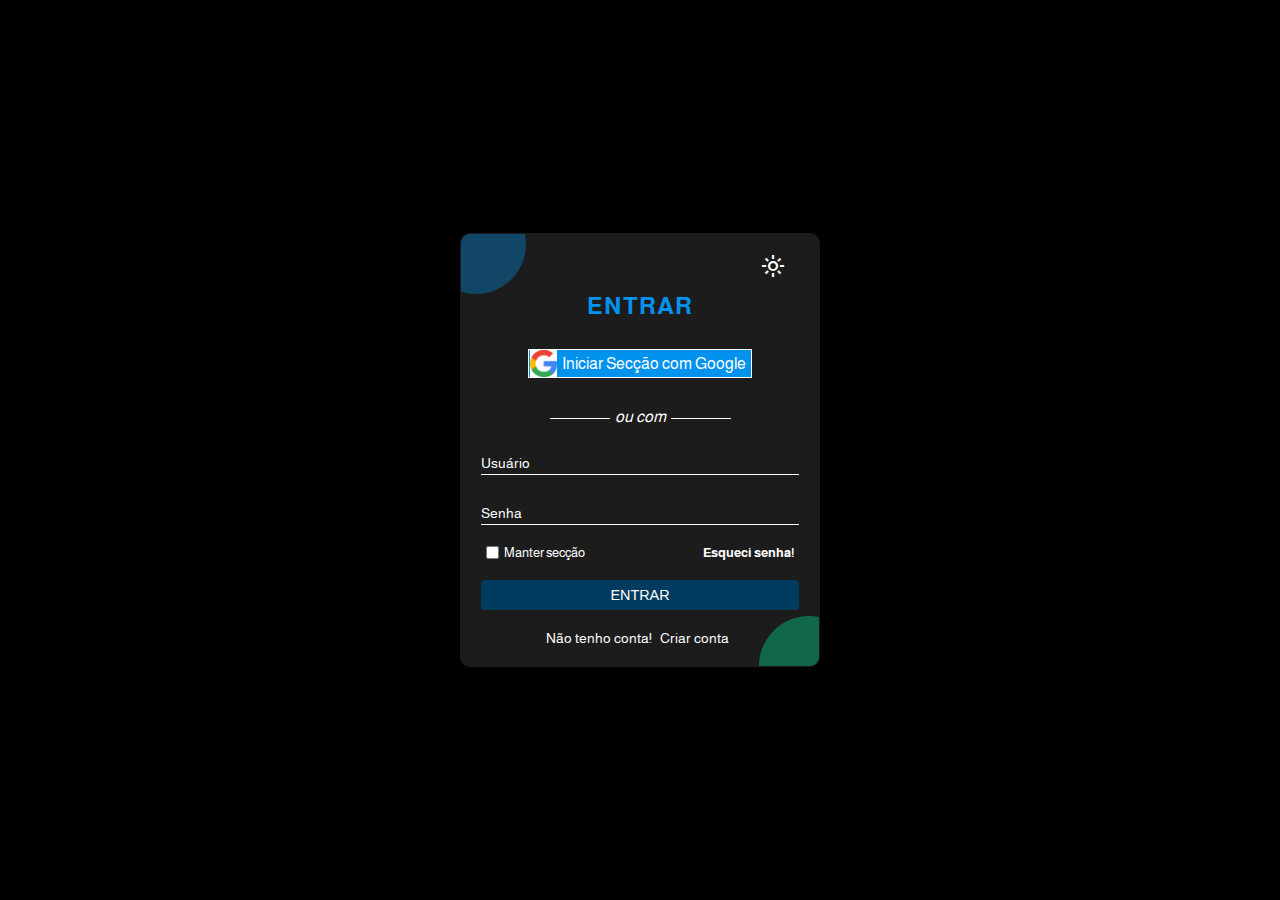
<file: index.html>
<!DOCTYPE html>
<html lang="pt" id="meu-codigo">

<head>
    <meta charset="UTF-8">
    <meta name="viewport" content="width=device-width, initial-scale=1.0">
    <link rel="shortcut icon" href="imagens/fav-icon.png" type="image/x-icon">
    <title>HCA | ENTRAR</title>
    <!-- ICONS DO GOOGLE ICON -->
    <link rel="stylesheet"href="https://fonts.googleapis.com/css2?family=Material+Symbols+Outlined:opsz,wght,FILL,GRAD@24,400,0,0" />
    <!-- CSS -->
    <link rel="stylesheet" href="estilo.css">
</head>

<body>
    <main class="main" id="main">

        <div class="bg-formulario">

            <div class="o-formulario">

                <form class="form" id="form">

                    <div class="pre-titulo">
                        <span class="theme-mod" id="theme-mod" onclick="changeMod()"></span>
                    </div>
                    <div class="form-titulo">
                        <h2>ENTRAR</h2>
                    </div>

                    <div class="l-g">
                        <a href="javascript:void(0)" class="seccao-google">
                            <img src="imagens/google-g-logo.png" alt="LOGO DA GOOGLE">
                            <figcaption>Iniciar Secção com Google</figcaption>
                        </a>
                    </div>

                    <div class="seccao-ou">
                        <span><em> ou com </em></span>
                    </div>

                    <div class="input-box">
                        <input type="text" name="user_name" class="inputs" id="user_name" required autocomplete="off">
                        <label for="user_name">Usuário</label>
                    </div>

                    <div class="input-box">
                        <input type="password" name="user_password" class="inputs" id="user_password" required>
                        <label for="user_password">Senha</label>
                    </div>

                    <div class="guardar-seccao">
                        <label for="mant-secc"><input type="checkbox" name="mant-secc" id="mant-secc">
                            Manter secção
                        </label>
                        <a href="recuperarasenha.html">Esqueci senha!</a>
                    </div>

                    <div class="input-box">
                        <button class="enviar_btn" id="enviar_btn" onclick="entrar()">ENTRAR</button>
                    </div>

                    <div class="ja-tenho-conta">
                        <p>Não tenho conta! <a href="tela-de-cadastro.html">Criar conta</a></p>
                    </div>

                    <div class="notific-login" id="notific-login">
                        <p id="usi">Usuário ou senha invalido!</p>
                        <p id="ptc">Preecha todos campos!</p>
                    </div>
                </form>
            </div>
        </div>
    </main>

    <script src="javascript.js"></script>
    
</body>

</html>
</file>
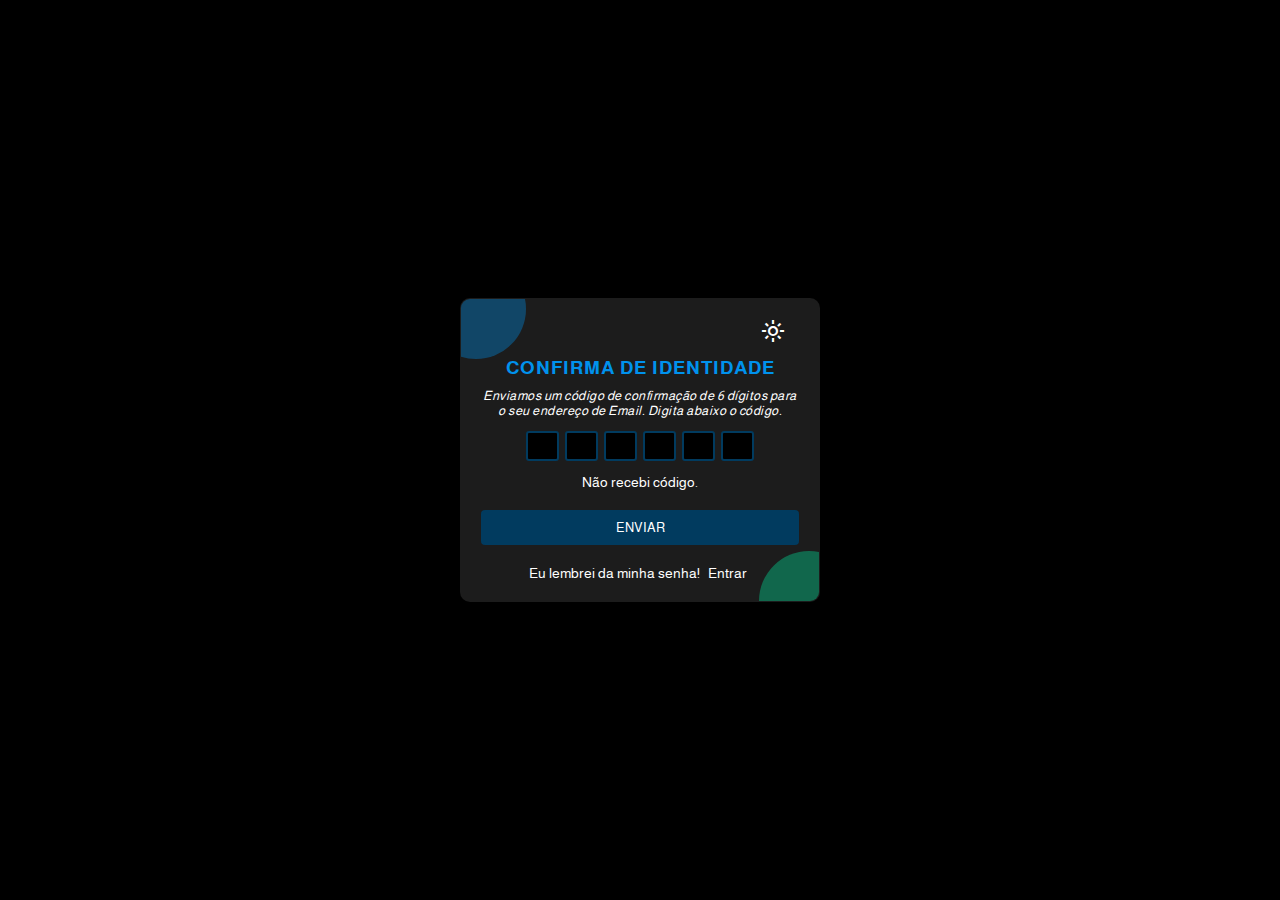
<file: confindent.html>
<!DOCTYPE html>
<html lang="pt" id="meu-codigo">
<head>
    <meta charset="UTF-8">
    <meta name="viewport" content="width=device-width, initial-scale=1.0">
    <link rel="shortcut icon" href="imagens/fav-icon.png" type="image/x-icon">
    <title>HCA | CONFIRMAÇÃO DE IDENTIDADE</title>
    <!-- ICONS DO GOOGLE ICON -->
    <link rel="stylesheet" href="https://fonts.googleapis.com/css2?family=Material+Symbols+Outlined:opsz,wght,FILL,GRAD@24,400,0,0" />
    <!-- CSS -->
    <link rel="stylesheet" href="estilo.css">
</head>

<body>
    <main class="main" id="main">

        <div class="bg-formulario">

            <div class="o-formulario">

                <div class="card-notific" id="card-notific">
                    <div class="notific">
                        <div class="card-tt">
                            <h3>Notificação!</h3>
                        </div>

                        <div class="card-text">
                            <p> <em> Um breve texto aqui </em></p>
                        </div>

                        <div class="card-btn">
                            <button onclick="removenot()">OK</button>
                        </div>
                    </div>
                </div>

                <form class="form" id="form">

                    <div class="pre-titulo">
                        <span class="theme-mod" id="theme-mod" onclick="changeMod()"></span>
                    </div>
                    <div class="form-titulo">
                        <h3>CONFIRMA DE IDENTIDADE</h3>
                    </div>

                    <div class="ci-text">
                        <p>
                            <em>
                                Enviamos um código de confirmação de 6 dígitos para o seu endereço de Email.
                                Digita abaixo o código.
                            </em>
                        </p>
                    </div>

                    <div class="code-box">
                        <input type="text" class="input-cod" maxlength="1" autocomplete="off" required>
                        <input type="text" class="input-cod" maxlength="1" autocomplete="off" required>
                        <input type="text" class="input-cod" maxlength="1" autocomplete="off" required>
                        <input type="text" class="input-cod" maxlength="1" autocomplete="off" required>
                        <input type="text" class="input-cod" maxlength="1" autocomplete="off" required>
                        <input type="text" class="input-cod" maxlength="1" autocomplete="off" required>
                    </div>

                    <div class="ja-tenho-conta">
                        <p><a href="javascript:void(0)">Não recebi código.</a></p>
                    </div>

                    <div class="input-box">
                        <a href="javascript:void(0)" class="a_submit" id="a_submit" onclick="mostrarnot()">ENVIAR</a>
                    </div>

                    <div class="ja-tenho-conta">
                        <p>Eu lembrei da minha senha! <a href="index.html">Entrar</a></p>
                    </div>
                </form>

            </div>

        </div>

    </main>
    
    <script src="javascript.js"></script>
</body>

</html>
</file>
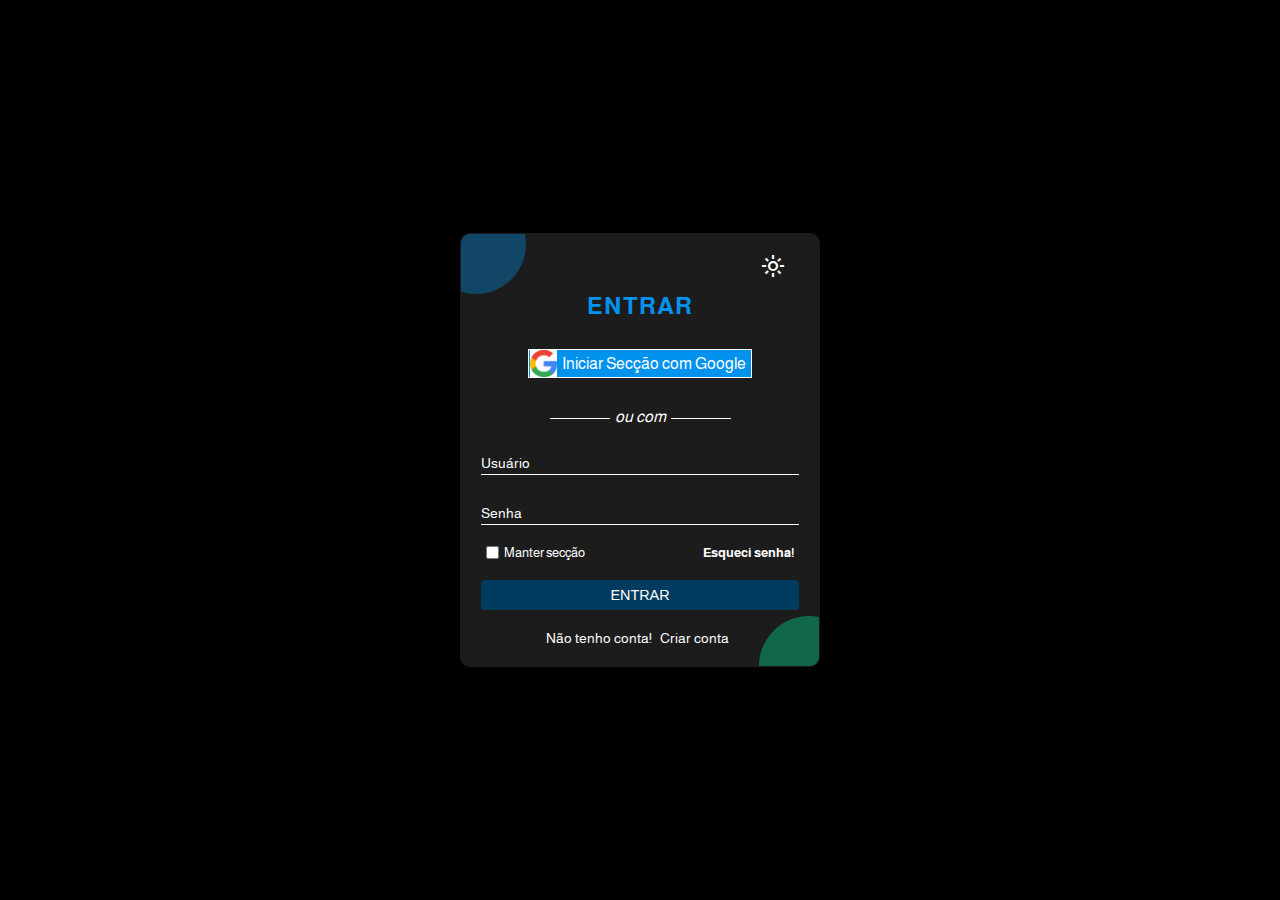
<file: entrar.html>
<!DOCTYPE html>
<html lang="pt" id="meu-codigo">

<head>
    <meta charset="UTF-8">
    <meta name="viewport" content="width=device-width, initial-scale=1.0">
    <link rel="shortcut icon" href="imagens/fav-icon.png" type="image/x-icon">
    <title>HCA | ENTRAR</title>
    <!-- ICONS DO GOOGLE ICON -->
    <link rel="stylesheet"href="https://fonts.googleapis.com/css2?family=Material+Symbols+Outlined:opsz,wght,FILL,GRAD@24,400,0,0" />
    <!-- CSS -->
    <link rel="stylesheet" href="estilo.css">
</head>

<body>
    <main class="main" id="main">

        <div class="bg-formulario">

            <div class="o-formulario">

                <form class="form" id="form">

                    <div class="pre-titulo">
                        <span class="theme-mod" id="theme-mod" onclick="changeMod()"></span>
                    </div>
                    <div class="form-titulo">
                        <h2>ENTRAR</h2>
                    </div>

                    <div class="l-g">
                        <a href="javascript:void(0)" class="seccao-google">
                            <img src="imagens/google-g-logo.png" alt="LOGO DA GOOGLE">
                            <figcaption>Iniciar Secção com Google</figcaption>
                        </a>
                    </div>

                    <div class="seccao-ou">
                        <span><em> ou com </em></span>
                    </div>

                    <div class="input-box">
                        <input type="text" name="user_name" class="inputs" id="user_name" required autocomplete="off">
                        <label for="user_name">Usuário</label>
                    </div>

                    <div class="input-box">
                        <input type="password" name="user_password" class="inputs" id="user_password" required>
                        <label for="user_password">Senha</label>
                    </div>

                    <div class="guardar-seccao">
                        <label for="mant-secc"><input type="checkbox" name="mant-secc" id="mant-secc">
                            Manter secção
                        </label>
                        <a href="recuperarasenha.html">Esqueci senha!</a>
                    </div>

                    <div class="input-box">
                        <button class="enviar_btn" id="enviar_btn" onclick="entrar()">ENTRAR</button>
                    </div>

                    <div class="ja-tenho-conta">
                        <p>Não tenho conta! <a href="tela-de-cadastro.html">Criar conta</a></p>
                    </div>

                    <div class="notific-login" id="notific-login">
                        <p id="usi">Usuário ou senha invalido!</p>
                        <p id="ptc">Preecha todos campos!</p>
                    </div>
                </form>
            </div>
        </div>
    </main>

    <script src="javascript.js"></script>
    
</body>

</html>
</file>
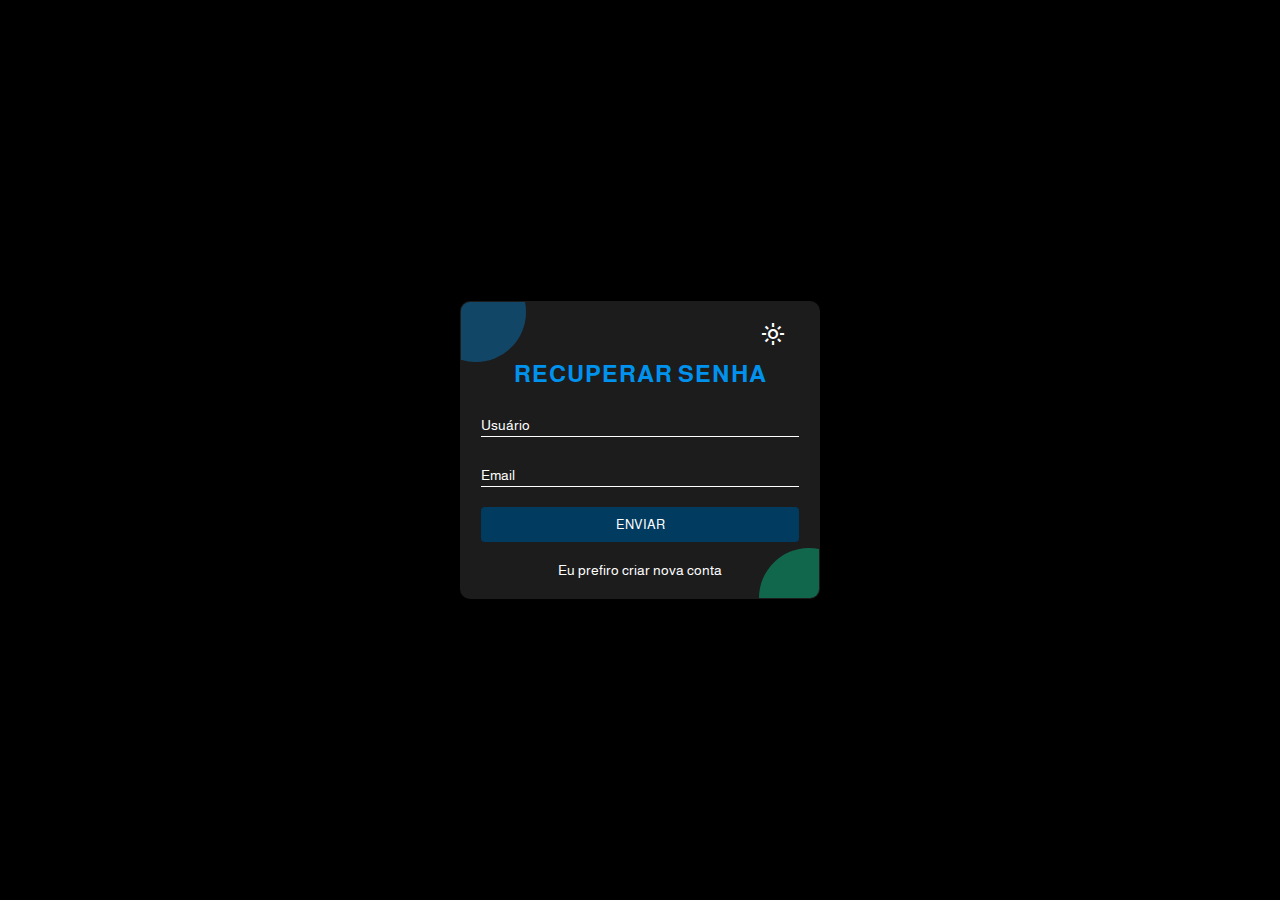
<file: recuperarasenha.html>
<!DOCTYPE html>
<html lang="pt" id="meu-codigo">

<head>
    <meta charset="UTF-8">
    <meta name="viewport" content="width=device-width, initial-scale=1.0">
    <link rel="shortcut icon" href="imagens/fav-icon.png" type="image/x-icon">
    <title>HCA | RECUPERAR SENHA</title>
    <!-- ICONS DO GOOGLE ICON -->
    <link rel="stylesheet" href="https://fonts.googleapis.com/css2?family=Material+Symbols+Outlined:opsz,wght,FILL,GRAD@24,400,0,0" />
    <!-- CSS -->
    <link rel="stylesheet" href="estilo.css">
</head>
<body>
    <main class="main" id="main">

        <div class="bg-formulario">

            <div class="o-formulario">

                <form class="form" id="form">

                    <div class="pre-titulo">
                        <span class="theme-mod" id="theme-mod" onclick="changeMod()"></span>
                    </div>
                    <div class="form-titulo">
                        <h2>RECUPERAR SENHA</h2>
                    </div>

                    <div class="input-box">
                        <input type="hi" name="user_name" class="inputs" id="user_name" required autocomplete="off">
                        <label for="user_name">Usuário</label>
                    </div>

                    <div class="input-box">
                        <input type="email" name="user_email" class="inputs" id="user_email" required
                            autocomplete="off">
                        <label for="user_email">Email</label>
                    </div>

                    <div class="input-box">
                        <a href="confindent.html" class="a_submit" id="a_submit">ENVIAR</a>
                    </div>

                    <div class="ja-tenho-conta">
                        <p> <a href="tela-de-cadastro.html">Eu prefiro criar nova conta</a></p>
                    </div>

                </form>
            </div>
        </div>
    </main>

    <script src="javascript.js"></script>
    
</body>

</html>
</file>
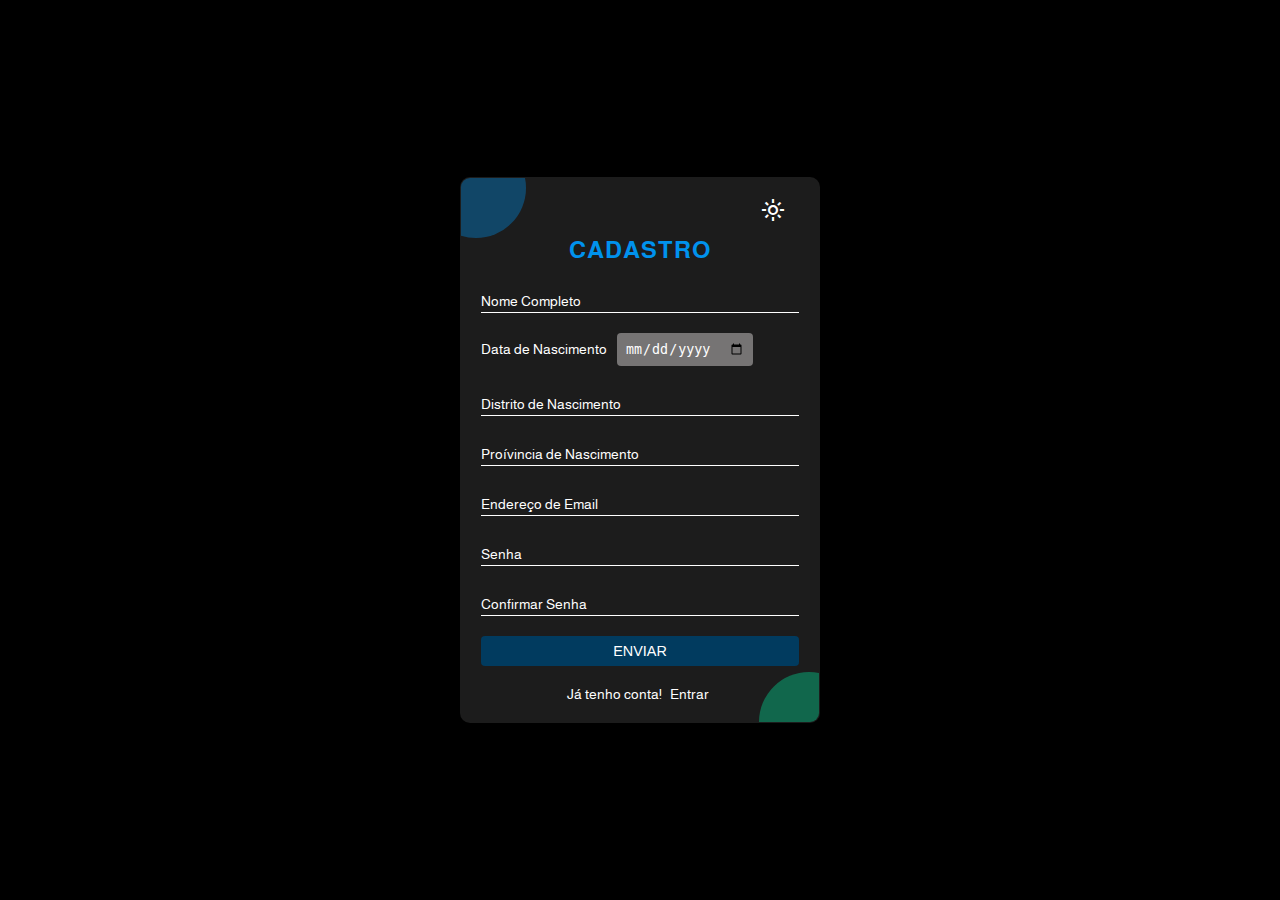
<file: tela-de-cadastro.html>
<!DOCTYPE html>
<html lang="pt" id="meu-codigo">

<head>
    <meta charset="UTF-8">
    <meta name="viewport" content="width=device-width, initial-scale=1.0">
    <link rel="shortcut icon" href="imagens/fav-icon.png" type="image/x-icon">
    <title>HCA | CADASTRO</title>
    <!-- ICONS DO GOOGLE ICON -->
    <link rel="stylesheet" href="https://fonts.googleapis.com/css2?family=Material+Symbols+Outlined:opsz,wght,FILL,GRAD@24,400,0,0" />
    <!-- CSS -->
    <link rel="stylesheet" href="estilo.css">
</head>

<body>
    <main class="main" id="main">

        <div class="bg-formulario">
            <div class="o-formulario">
                <form class="form" id="form">

                    <div class="pre-titulo">
                        <span class="theme-mod" id="theme-mod" onclick="changeMod()"></span>
                    </div>

                    <div class="form-titulo">
                        <h2>CADASTRO</h2>
                    </div>

                    <div class="input-box">
                        <input type="text" name="user_name" class="inputs" id="user_name" required autocomplete="off">
                        <label for="user_name">Nome Completo</label>
                    </div>

                    <div class="input-box-date">
                        <label for="user_data">Data de Nascimento</label>
                        <input type="date" name="user_data" class="inputs-date" id="user_data" required
                            autocomplete="off">
                    </div>

                    <div class="input-box">
                        <input type="text" name="distrido_nasc" class="inputs" id="distrido_nasc" required
                            autocomplete="off">
                        <label for="distrido_nasc">Distrito de Nascimento</label>
                    </div>

                    <div class="input-box">
                        <input type="text" name="provincia_nasc" class="inputs" id="provincia_nasc" required
                            autocomplete="off">
                        <label for="provincia_nasc">Proívincia de Nascimento</label>
                    </div>

                    <div class="input-box">
                        <input type="text" name="user_email" class="inputs" id="user_email" required autocomplete="off">
                        <label for="user_email">Endereço de Email</label>
                    </div>

                    <div class="input-box">
                        <input type="password" name="user_password" class="inputs" id="user_password" required
                            autocomplete="off">
                        <label for="user_password">Senha</label>
                    </div>

                    <div class="input-box">
                        <input type="password" name="conf_password" class="inputs" id="conf_password" required>
                        <label for="conf_password">Confirmar Senha</label>
                    </div>

                    <div class="input-box">
                        <input type="submit" name="enviar_btn" class="enviar_btn" id="enviar_btn" value="ENVIAR">
                    </div>

                    <div class="ja-tenho-conta">
                        <p>Já tenho conta! <a href="index.html">Entrar</a></p>
                    </div>
                </form>

            </div>
        </div>

    </main>

    <script src="javascript.js"></script>
    
</body>

</html>
</file>
<file: estilo.css>
/* INPORTANDO FOTES DO GOOGLE FONTES */
@import url('https://fonts.googleapis.com/css2?family=Almarai:wght@300;400;700;800&display=swap');
*{
    padding: 0;
    margin: 0;
    box-sizing: border-box;
}

/* CORES USADAS NO TEMA DARK */
:root{
    --sempre-preta: #000;
    --sempre-azul: #0092ed;
    --sempre-branca: #fff;

    --fundo-do-site: #000000;
    --fundo-gradiente:linear-gradient(to right, #012941, #015990);
    --fundo-do-form: #1c1c1c;
    --fundo-das-bolinhas-a: #0092ed5d;
    --fundo-das-bolinhas-b: #00eda25d;
    --fundo-do-btn-conf: #000000;
    --fundo-da-noffic: #000000c7;

    --cor-dark-a: #fff;
    --cor-dark-b: #767474;
    --cor-de-erro: #ff0000;
    --cor-de-notific: #ffff00;

    --cor-dos-links:#262626;

    --texto-dark: #fff;

    --borda-dark-a: #0092ed;
    --borda-dark-b: #013b5f;

}
/* CORES USADAS NO TEMA LIGTH */
[data-theme="dark"]:root{
    --sempre-preta: #000;
    --sempre-azul: #0092ed;
    --sempre-branca: #fff;

    --fundo-do-site: ;
    --fundo-do-form: #d3d3d3;
    --fundo-das-bolinhas-a: #00eda25d;
    --fundo-das-bolinhas-b: #0092ed5d;
    --fundo-do-btn-conf: #fff;

    --cor-dark-a: #000;
    --cor-dark-b: #767474;
    --cor-de-notific: #ff7300;

    --texto-dark: #fff;

    --borda-dark-a: #013b5f;
    --borda-dark-b: #0092ed;

    --sombra-do-formulario: #0000005e;

}
body{
    color: var(--texto-dark);
    font-family: 'Almarai', sans-serif; /* FONTE INPORTADA DO GOOGLE FONTES*/ 
}
.bg-formulario{
    background: var(--fundo-do-site);
    width: 100%;
    min-height: 100vh;
    display: flex;
    justify-content: center;
    align-items: center;
    position: fixed;
}
.o-formulario{
    margin: 20px;
}
.card-notific{
    position: absolute;
    display: none;
    justify-content: center;
    align-items: center;
    z-index: 10;
    width: 100%;
    height: 100vh;
    background-color: var(--fundo-da-noffic);
    top: 0;
    left: 0;
    cursor: not-allowed;
}
.card-notific .notific{
    width: 250px;
    cursor: default;
    background-color: var(--fundo-do-form);
    padding: 20px;
    border-radius: 10px;
    border: 1px solid var(--cor-dark);
    transition: all .2s ease;
    animation: ani-top .7s ease;
    position: relative;
    overflow: hidden;
    box-shadow: 10px 10px 15px var(--sombra-do-formulario);
}

/* ESSA PARTE COMENTADA ADICIONA UMAS BOLINHAS NO CARD DE 
NOTIFICAÇÃO QUE APARECE QUANDO VOCÊ CLICA EM ENVIAR O CÓDIGO 
DE VERIFICAÇÃO. VOCÊ PODE ADICIONAR SE QUISER, MAS EU QUIS OCULTAR */

/* .card-notific .notific::after{
    content: '';
    position: absolute;
    width: 80px;
    height: 80px;
    background-color: var(--fundo-das-bolinhas-a);
    border-radius: 50px;
    left: 0;
    top:0;
    margin: -40px 0 0 -35px;
    z-index: 0;
}
.card-notific .notific::before{
    content: '';
    position: absolute;
    width: 80px;
    height: 80px;
    background-color: var(--fundo-das-bolinhas-b);
    border-radius: 50px;
    right: -40px;
    z-index: 0;
    bottom: -50px;
} */
.card-notific .notific .card-tt h3{
    text-align: center;
    color: var(--cor-dark-a);
}
.card-notific .notific .card-text{
    color: var(--cor-dark-a);
    margin: 10px 0 10px 0;
    text-align: center;
    font-size: .9em;
}
.card-notific .notific .card-btn{
    display: flex;
    justify-content: center;
}
.card-notific .notific .card-btn button{
    padding: 4px 15px;
    text-align: center;
    border: 0;
    outline: 0;
    background-color: var(--borda-dark-b);
    color: var(--sempre-branca);
    border-radius: 4px;
    transition: .3s;
    cursor: pointer;

    &:hover{
        background-color: var(--borda-dark-a);
    }
}
.form{
    width: 360px;
    background-color: var(--fundo-do-form);
    padding: 20px;
    border-radius: 10px;
    border: 1px solid var(--cor-dark);
    transition: all .2s ease;
    border: 1px solid transparent;
    animation: ani-top 1.5s ease;
    position: relative;
    overflow: hidden;
    box-shadow: 10px 10px 15px var(--sombra-do-formulario);

    &:hover{
        border: 1px solid var(--cor-dark-a);
    }
}
.form::after{
    content: '';
    position: absolute;
    width: 100px;
    height: 100px;
    background-color: var(--fundo-das-bolinhas-a);
    border-radius: 50px;
    left: 0;
    top:0;
    margin: -40px 0 0 -35px;
}
.form::before{
    content: '';
    position: absolute;
    width: 100px;
    height: 100px;
    background-color: var(--fundo-das-bolinhas-b);
    border-radius: 50px;
    right: -40px;
    bottom: -50px;
}

.form .pre-titulo .theme-mod{
    color: var(--cor-dark-a);
    font-size: 1.2em;
    margin-left: 280px;
    cursor: pointer;
}
.form-titulo{
    cursor: default;
    display: flex;
    justify-content: center;
    margin: 10px 0;
}
.form-titulo h2,
.form-titulo h3{
    color: var(--sempre-azul);
    letter-spacing: 1px;
}
.form .ci-text{
    display: flex;
    justify-content: center;
    align-items: center;
    text-align: center;
}
.form .ci-text p{
    color: var(--cor-dark-a);
    font-size: .8em;
    letter-spacing: .5px;
}
.form .code-box{
    display: flex;
    justify-content: center;
    margin: 10px;
}
.form .code-box .input-cod{
    width: 33px;
    height: 30px;
    padding: 10px;
    font-size: 1.1em;
    border: none;
    outline: 0;
    background-color: var(--fundo-do-btn-conf);
    border: 2px solid var(--borda-dark-b);
    color: var(--cor-dark-a);
    border-radius: 3px;
    margin: 3px;

    &:focus{
        border: 2px solid var(--borda-dark-a);
    }
}
.form-titulo img{
    width: 50px;
    height: 20px;
    margin-top: 9px;
}
.form .l-g{
    display: flex;
    justify-content: center;
    margin-top: 30px;
}
.form .seccao-google{
    display: flex;
    align-items: center;
    background-color:  var(--sempre-azul);
    border: 1px solid var(--sempre-branca);
    text-decoration: none;
    color: var(--sempre-branca);
    font-size: 1em;

    &:hover{
        opacity: 70%;
    }
}
.form .seccao-google img{
    width: 27px;
    background-color: var(--sempre-branca);
    margin-left: 1px;
}
.form .seccao-google figcaption{
    padding: 5px;
}
.seccao-ou{
    display: flex;
    justify-content: center;
    align-items: center;
    margin-top: 30px;
}
.seccao-ou span{
    color: var(--cor-dark-a);
    position: relative;
}
.seccao-ou span::after{
    content: '';
    position: absolute;
    width: 60px;
    height: 1px;
    background-color: var(--cor-dark-a);
    margin-top: 10px;
    margin-left: 5px;
}
.seccao-ou span::before{
    content: '';
    position: absolute;
    width: 60px;
    height: 1px;
    background-color: var(--cor-dark-a);
    margin-top: 10px;
    margin-left: -65px;
}
.form .input-box{
    margin: 20px 0;
    display: flex;
    justify-content: center;
    align-items: center;
    text-align: center;
    position: relative;
}
.form .input-box .inputs{
    width: 100%;
    height: 30px;
    padding: 5px;
    outline: 0;
    border: 0;
    background-color: transparent;
    color: var(--cor-dark-a);
    font-size: .8em;
    border-bottom: 1px solid var(--cor-dark-a);

    &:focus{
        border-bottom: 1px solid var(--borda-dark-a);
    }

    &:focus ~ label, &:valid ~ label{
        top: -11px;
        font-size: .7em;
        color: var(--borda-dark-a);
    }
}
.form .input-box-date{
    position: relative;
    display: flex;
    align-items: center;
    gap: 10px;
}
.form .input-box-date label{
    font-size: .9em;
    cursor: pointer;
    color: var(--cor-dark-a);
}
.form .input-box-date .inputs-date{
    padding: 8px;
    border: none;
    outline: 0;
    border-radius: 4px;
    background-color: var(--cor-dark-b);
    cursor: pointer;
    color: var(--sempre-branca);

    &:focus{
        background-color: var(--sempre-azul);
    }
}
.form .input-box label{
    font-size: .9em;
    position: absolute;
    top: 10px;
    left: 0;
    pointer-events: none;
    color: var(--cor-dark-a);
    transition:  .3s;
}
.form .guardar-seccao{
    display: flex;
    flex-wrap: nowrap;
    justify-content: space-between;
    align-items: center;
    font-size: .8em;
    color: var(--cor-dark-a);
}
.form .guardar-seccao label{
    cursor: pointer;
    display: flex;
    justify-content: space-between;
    align-items: center;
}
.form .guardar-seccao input{
    cursor: pointer;
    margin: 0 5px;
}
.form .guardar-seccao a{
    text-decoration: none;
    color: var(--cor-dark-a);
    margin: 0 5px;
    font-weight: 600;

    &:hover{
        color: var(--sempre-azul);
    }
}
.form .input-box .enviar_btn{
    width: 100%;
    border: 0;
    outline: 0;
    font-size: .9em;
    height: 30px;
    border-radius: 4px;
    background-color: var(--borda-dark-b);
    color: var(--sempre-branca);
    transition: .2s;
    cursor: pointer;

    &:hover, &:focus{
        background-color: var(--borda-dark-a);
    }
}
.form .input-box .a_submit{
    width: 100%;
    font-size: .8em;
    padding: 10px;
    border-radius: 4px;
    background-color: var(--borda-dark-b);
    color: var(--sempre-branca);
    transition: .2s;
    text-decoration: none;

    &:hover, &:focus{
        background-color: var(--borda-dark-a);
    }
}
.ja-tenho-conta{
    display: flex;
    justify-content: center;
    color: var(--cor-dark-a);
    font-size: .9em;
}
.form .ja-tenho-conta a{
    text-decoration: none;
    color: var(--cor-dark-a);
    margin: 0 5px;

    &:hover{
        color: var(--sempre-azul);
    }
}
.form .notific-login{
    justify-content: center;
    margin-left: 70px;
}
.form .notific-login #usi{
    display: none;
    color: var(--cor-de-erro);
    margin-top: 10px;
}
.form .notific-login #ptc{
    color: var(--cor-de-notific);
    display: none;
    margin-top: 10px;
    margin-left: 10px;
}
/* ANIMAÇÃO QUE FAZ OS FPRMULÁRIO/CARD SUBIREM PARA CIMA QUANDO
A PAGIVA CARREGA OU É ACTUALIZADA */
@keyframes ani-top {
    0%{
        margin-top: 100px;
        opacity: 0;
    }
    100%{
        opacity: 1;
    }
}
</file>
